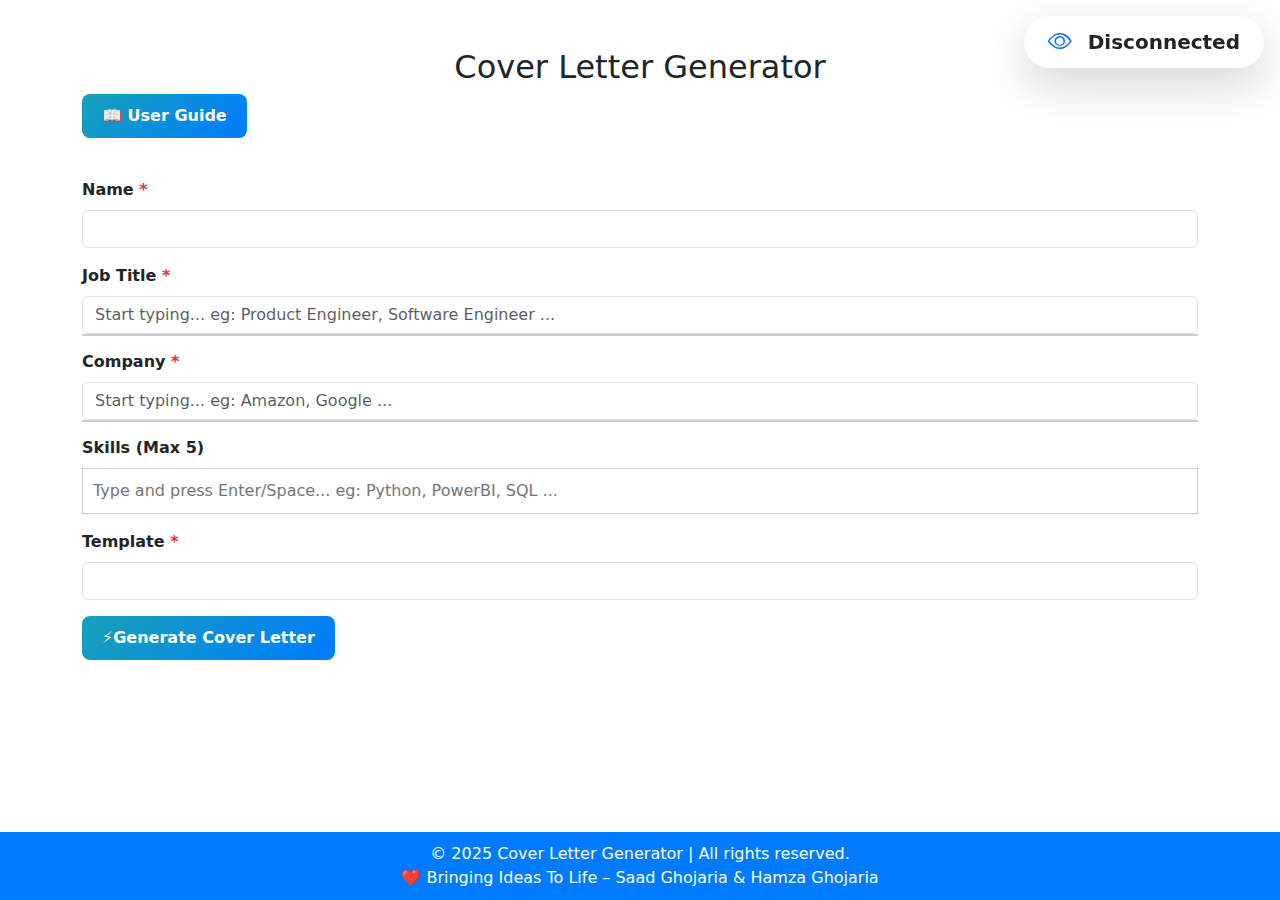
<file: index.html>
<!DOCTYPE html>
<html lang="en">
<head>
    <meta charset="UTF-8">
    <meta name="viewport" content="width=device-width, initial-scale=1.0">
    <title>Cover Letter Generator</title>
    <link rel="stylesheet" href="https://cdn.jsdelivr.net/npm/bootstrap@5.3.0/dist/css/bootstrap.min.css">
    <script src="https://cdn.jsdelivr.net/npm/bootstrap@5.3.0/dist/js/bootstrap.bundle.min.js"></script>    
    <!-- Bootstrap Icons -->
    <link rel="stylesheet" href="https://cdn.jsdelivr.net/npm/bootstrap-icons/font/bootstrap-icons.css">
    <style>
        body {
            padding-bottom: 120px; /* Adjust based on footer height */
        }
        .suggestions {
            position: absolute;
            background: white;
            border: 1px solid #ccc;
            max-height: 150px;
            overflow-y: auto;
            width: 100%;
            z-index: 1000;
        }
        .suggestion-item {
            padding: 8px;
            cursor: pointer;
        }
        .suggestion-item:hover {
            background: #f0f0f0;
        }
        .tag-container {
            border: 1px solid #ccc;
            padding: 5px;
            display: flex;
            flex-wrap: wrap;
            min-height: 40px;
            align-items: center;
        }
        .tag {
            background: #007bff;
            color: white;
            padding: 5px 10px;
            border-radius: 5px;
            margin: 2px;
            display: flex;
            align-items: center;
        }
        .tag .remove {
            margin-left: 5px;
            cursor: pointer;
            font-weight: bold;
        }
        .tag-input {
            border: none;
            outline: none;
            flex: 1;
            padding: 5px;

        }
        .btn-custom {
            background: linear-gradient(135deg, #17a2b8, #007bff);
            border: none;
            color: white;
            padding: 10px 20px;
            font-size: 16px;
            font-weight: bold;
            border-radius: 8px;
            transition: all 0.3s ease-in-out;
        }
        .btn-custom:hover {
            background: linear-gradient(135deg, #007bff, #0056b3);
            transform: scale(1.05);
            box-shadow: 0px 4px 10px rgba(0, 0, 0, 0.2);
        }
        
        .guide-btn {
        background: linear-gradient(135deg, #17a2b8, #007bff);
        border: none;
        color: white;
        padding: 10px 20px;
        font-size: 16px;
        font-weight: bold;
        border-radius: 8px;
        transition: all 0.3s ease-in-out;
        }

        .guide-btn:hover {
            background: linear-gradient(135deg, #007bff, #0056b3);
            transform: scale(1.05);
            box-shadow: 0px 4px 10px rgba(0, 0, 0, 0.2);
        }
        .footer {
            background: #007bff;
            color: white;
            text-align: center;
            padding: 10px;
            position: fixed;
            bottom: 0;
            width: 100%;
        }
    </style>
</head>
<body>
    <div class="container mt-5">
        <h2 class="text-center">Cover Letter Generator</h2>
        <!-- Collapsible Guide Section -->
        <button class="btn btn-info mb-3 guide-btn" type="button" data-bs-toggle="collapse" data-bs-target="#guide">📖 User Guide</button>
        <div id="guide" class="collapse">
            <div class="card card-body">
                <h5>A cover letter is a short, personalized document that helps you introduce yourself to employers. 
                    🎯 It highlights your skills, education, and enthusiasm for the job or internship. 💼✨ </h5>
                <h5>Think of it as your chance to stand out and make a great first impression! 🚀 </h5>
                <h5>📌 How to Use:</h5>
                <ul>
                    <li>📝 Enter your <b>Name</b>.</li>
                    <li>💼 Start typing a <b>Job Title</b>. If a suggestion appears, select it. Otherwise, type your own and proceed further.</li>
                    <li>🏢 Start typing a <b>Company</b> name. If a suggestion appears, select it. Otherwise, type your own and proceed further.</li>
                    <li>🛠️ Add up to <b>5 Skills</b> by typing and pressing Enter/Space.</li>
                    <li>🎨 Select a <b>Template</b> from the dropdown.</li>
                    <li>🚀 Click <b>Generate Cover Letter</b> and wait for the download link.</li>
                </ul>
                <p class="text-muted">⚡ Ensure all fields are filled for a better response.</p>
                
            </div>
        </div>
        <form id="coverLetterForm" class="mt-4">
            <div class="mb-3">
                <label class="form-label fw-bold">Name <span class="text-danger">*</span></label>
                <input type="text" class="form-control" id="name" required>
            </div>

            <!-- Job Title Search -->
            <div class="mb-3 position-relative">
                <label class="form-label fw-bold">Job Title <span class="text-danger">*</span></label>
                <input type="text" class="form-control" id="job_title" placeholder="Start typing... eg: Product Engineer, Software Engineer ..." required>
                <div id="job_suggestions" class="suggestions"></div>
            </div>

            <!-- Company Search -->
            <div class="mb-3 position-relative">
                <label class="form-label fw-bold">Company <span class="text-danger">*</span></label>
                <input type="text" class="form-control" id="company" placeholder="Start typing... eg: Amazon, Google ..." required>
                <div id="company_suggestions" class="suggestions"></div>
            </div>

            <!-- Skills Multi-Tag Input -->
            <div class="mb-3">
                <label class="form-label fw-bold">Skills (Max 5)</label>
                <div class="tag-container" id="tagContainer">
                    <input type="text" class="tag-input" id="skillInput" placeholder="Type and press Enter/Space... eg: Python, PowerBI, SQL ...">
                </div>
            </div>

            <div class="mb-3">
                <label class="form-label fw-bold">Template <span class="text-danger">*</span></label>
                <select class="form-control" id="template" required></select>
            </div>
            <button type="submit" class="btn btn-custom">⚡Generate Cover Letter</button>
        </form>

        <div class="mt-3 text-center" id="loader" style="display:none;">
            <div class="spinner-border text-primary" role="status">
                <span class="visually-hidden">Loading...</span>
            </div>
        </div>

        <div class="mt-3" id="downloadLink" style="display:none;">
            <a id="pdfLink" class="btn btn-custom" download>⬇️ Download Cover Letter</a>
        </div>
    </div>

    <!-- Live User Count Display (Top Right, Broader Background) -->
    <div class="position-fixed top-0 end-0 m-3 px-4 py-2 bg-white shadow-lg rounded-pill d-flex align-items-center"
        data-bs-toggle="tooltip" data-bs-placement="left" title="Live Users Online">
        <i class="bi bi-eye text-primary fs-4"></i>
        <span id="user-count" class="ms-3 fw-bold text-dark fs-5">0</span>
    </div>

    <footer class="footer">
        &copy; 2025 Cover Letter Generator | All rights reserved.<br>
        ❤️ Bringing Ideas To Life – Saad Ghojaria & Hamza Ghojaria
    </footer>

    <script>


        async function logUserVisit() {
            try {
                await fetch("http://127.0.0.1:8000/log_visit/");
                console.log("User visit logged successfully.");
            } catch (error) {
                console.error("Error logging user visit:", error);
            }
        }

        // Enable Bootstrap Tooltip
        document.addEventListener("DOMContentLoaded", function () {
            var tooltipTriggerList = [].slice.call(document.querySelectorAll('[data-bs-toggle="tooltip"]'));
            var tooltipList = tooltipTriggerList.map(function (tooltipTriggerEl) {
                return new bootstrap.Tooltip(tooltipTriggerEl);
            });
        });

        const userCountElement = document.getElementById("user-count");
        const ws = new WebSocket("ws://127.0.0.1:8000/ws/live_users");

        ws.onmessage = function(event) {
            userCountElement.textContent = event.data.replace("Live Users: ", "");
        };

        ws.onerror = function() {
            userCountElement.textContent = "Error!";
        };

        ws.onclose = function() {
            userCountElement.textContent = "Disconnected";
        };




        let jobTitles = [];
        let companies = [];
        let skills = [];

        async function loadJobTitlesAndCompanies() {
            const jobTitleResponse = await fetch("http://127.0.0.1:8000/job_titles/");
            const companyResponse = await fetch("http://127.0.0.1:8000/companies/");
            
            jobTitles = (await jobTitleResponse.json()).job_titles;
            companies = (await companyResponse.json()).companies;
        }

        function showSuggestions(inputId, suggestionsId, dataList) {
            const input = document.getElementById(inputId);
            const suggestionsDiv = document.getElementById(suggestionsId);

            input.addEventListener("input", function() {
                const searchText = this.value.toLowerCase();
                suggestionsDiv.innerHTML = "";

                if (searchText.length === 0) {
                    return;
                }

                const filteredList = dataList.filter(item => item.toLowerCase().includes(searchText)).slice(0, 5);

                filteredList.forEach(item => {
                    let div = document.createElement("div");
                    div.classList.add("suggestion-item");
                    div.textContent = item;
                    div.onclick = function() {
                        input.value = item;
                        suggestionsDiv.innerHTML = "";
                    };
                    suggestionsDiv.appendChild(div);
                });
            });

            input.addEventListener("blur", function() {
                setTimeout(() => { suggestionsDiv.innerHTML = ""; }, 200);
            });
        }

        async function loadTemplates() {
            const response = await fetch("http://127.0.0.1:8000/templates/");
            const data = await response.json();
            const templateSelect = document.getElementById("template");
            templateSelect.innerHTML = "";
            data.templates.forEach(template => {
                let option = document.createElement("option");
                option.value = template;
                option.textContent = template.charAt(0).toUpperCase() + template.slice(1);
                templateSelect.appendChild(option);
            });
        }

        function addSkillTag(skill) {
            if (skill.trim() === "" || skills.includes(skill)) return;
            if (skills.length >= 5) {
                alert("You can only add up to 5 skills.");
                return;
            }
            skills.push(skill);

            const tagContainer = document.getElementById("tagContainer");
            const tag = document.createElement("div");
            tag.classList.add("tag");
            tag.textContent = skill;

            const removeButton = document.createElement("span");
            removeButton.classList.add("remove");
            removeButton.textContent = "×";
            removeButton.onclick = function () {
                tagContainer.removeChild(tag);
                skills = skills.filter(s => s !== skill);
            };

            tag.appendChild(removeButton);
            tagContainer.insertBefore(tag, document.getElementById("skillInput"));
            document.getElementById("skillInput").value = "";
        }

        document.getElementById("skillInput").addEventListener("keypress", function (event) {
            if (event.key === "Enter" || event.key === " " ) {
                event.preventDefault();
                addSkillTag(this.value);
            }
        });

        document.getElementById('coverLetterForm').addEventListener('submit', async function(event) {
            event.preventDefault();
            document.getElementById('loader').style.display = 'block';
            document.getElementById('downloadLink').style.display = 'none';

            const name = document.getElementById('name').value;
            const jobTitle = document.getElementById('job_title').value;
            const company = document.getElementById('company').value;
            const template = document.getElementById('template').value;

            const response = await fetch('http://127.0.0.1:8000/generate_cover_letter/', {
                method: 'POST',
                headers: { 'Content-Type': 'application/json' },
                body: JSON.stringify({ 
                name, 
                job_title: jobTitle, 
                company, 
                skills: skills.join(", "),  // Convert array to comma-separated string
                template 
            })
        });

            document.getElementById('loader').style.display = 'none';

            if (response.ok) {
                const blob = await response.blob();
                const link = document.getElementById('pdfLink');
                link.href = URL.createObjectURL(blob);
                link.download = `${name}_cover_letter.pdf`;
                document.getElementById('downloadLink').style.display = 'block';
            } else {
                alert('Failed to generate cover letter');
            }
        });

        window.onload = async function () {
            await logUserVisit();
            await loadJobTitlesAndCompanies();
            loadTemplates();
            showSuggestions("job_title", "job_suggestions", jobTitles);
            showSuggestions("company", "company_suggestions", companies);
        };
    </script>
</body>
</html>
</file>
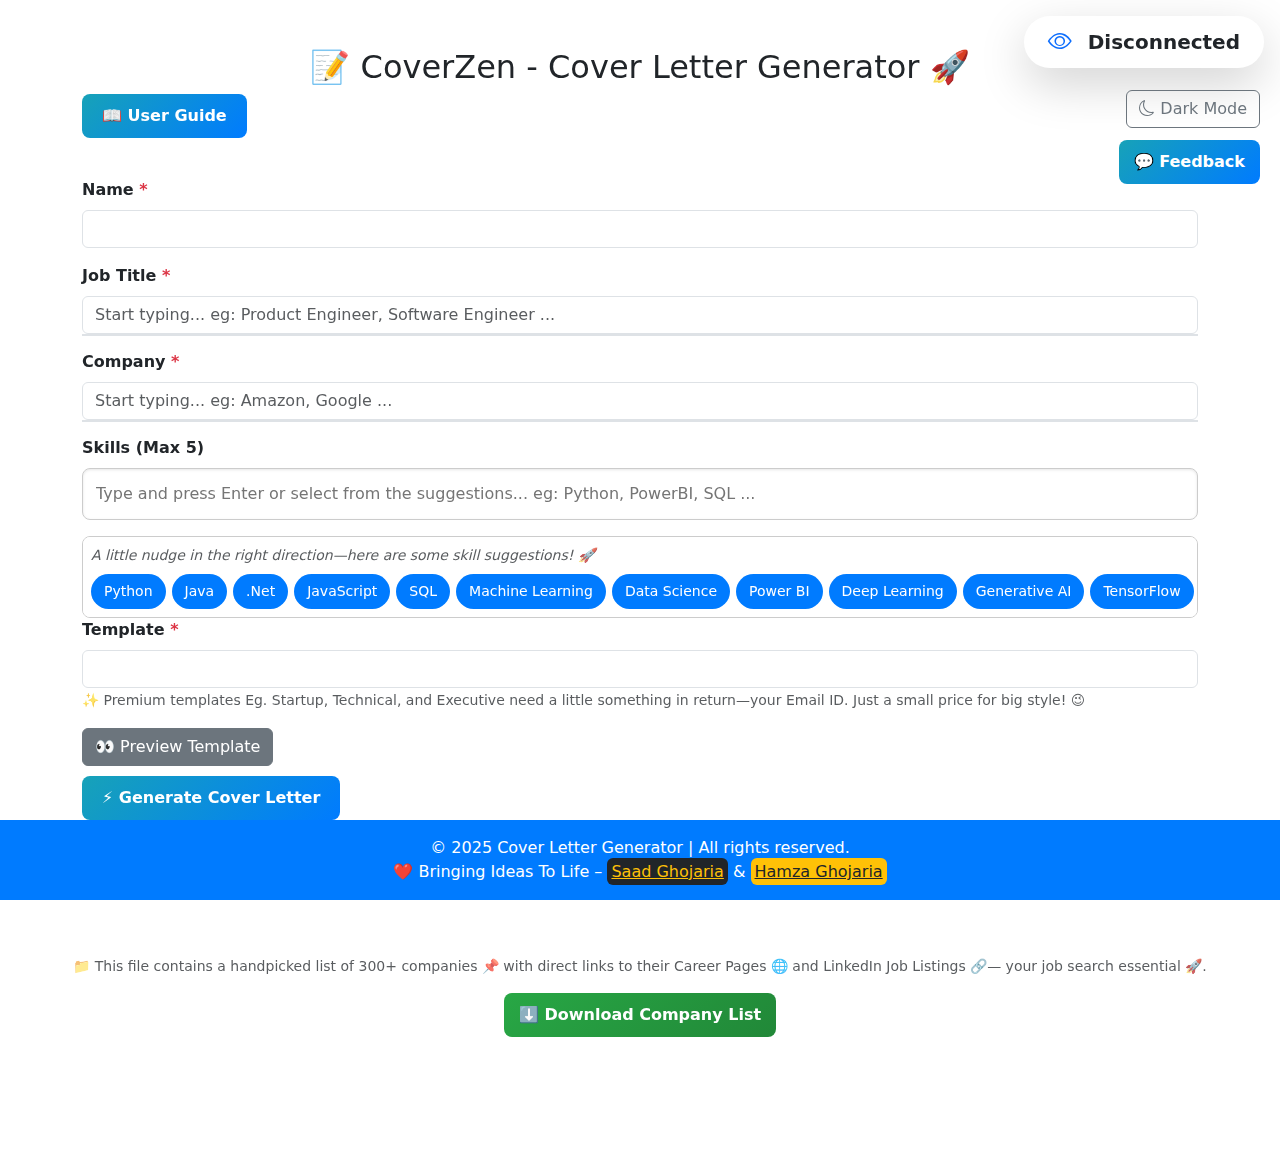
<file: Frontend/index.html>
<!DOCTYPE html>
<html lang="en">
<head>
    <meta charset="UTF-8">
    <meta name="viewport" content="width=device-width, initial-scale=1.0">
    <title>Cover Letter Generator</title>
    <link rel="stylesheet" href="https://cdn.jsdelivr.net/npm/bootstrap@5.3.0/dist/css/bootstrap.min.css">
    <script src="https://cdn.jsdelivr.net/npm/bootstrap@5.3.0/dist/js/bootstrap.bundle.min.js"></script>    
    <!-- Bootstrap Icons -->
    <link rel="stylesheet" href="https://cdn.jsdelivr.net/npm/bootstrap-icons/font/bootstrap-icons.css">
    <link rel="stylesheet" href="styles.css">
    <link rel="icon" type="image/x-icon" href="favicon.webp">

</head>
<body>
    <div class="container mt-5">
        <h2 class="text-center"> 📝 CoverZen - Cover Letter Generator 🚀</h2>
        <!-- Collapsible Guide Section -->
        <button class="btn btn-info mb-3 guide-btn" type="button" data-bs-toggle="collapse" data-bs-target="#guide">📖 User Guide</button>
        <div id="guide" class="collapse">
            <div class="card card-body">
                <h5>A cover letter is a short, personalized document that helps you introduce yourself to employers. 
                    🎯 It highlights your skills, education, and enthusiasm for the job or internship. 💼✨ </h5>
                <h5>Think of it as your chance to stand out and make a great first impression! 🚀 </h5>
                <h5>📌 How to Use:</h5>
                <ul>
                    <li>📝 Enter your <b>Name</b>.</li>
                    <li>💼 Start typing a <b>Job Title</b>. If a suggestion appears, select it. Otherwise, type your own Job Title and proceed further.</li>
                    <li>🏢 Start typing a <b>Company</b> name. If a suggestion appears, select it. Otherwise, type your own Company Name and proceed further.</li>
                    <li>🛠️ Add up to <b>5 Skills</b> by typing and pressing Enter or select from the suggestions.</li>
                    <li>🎨 Select a <b>Template</b> from the dropdown.</li>
                    <li>🚀 Click <b>Generate Cover Letter</b> and wait for the download link.</li>
                </ul>
                <p class="text-muted">⚡ Ensure all fields are filled for a better response.</p>
                
            </div>
        </div>


        <form id="coverLetterForm" class="mt-4">
            <div class="mb-3">
                <label class="form-label fw-bold">Name <span class="text-danger">*</span></label>
                <input type="text" class="form-control" id="name" required>
            </div>

            <!-- Job Title Search -->
            <div class="mb-3 position-relative">
                <label class="form-label fw-bold">Job Title <span class="text-danger">*</span></label>
                <input type="text" class="form-control" id="job_title" placeholder="Start typing... eg: Product Engineer, Software Engineer ..." required>
                <div id="job_suggestions" class="suggestions"></div>
            </div>

            <!-- Company Search -->
            <div class="mb-3 position-relative">
                <label class="form-label fw-bold">Company <span class="text-danger">*</span></label>
                <input type="text" class="form-control" id="company" placeholder="Start typing... eg: Amazon, Google ..." required>
                <div id="company_suggestions" class="suggestions"></div>
            </div>

            <!-- Skills Multi-Tag Input -->
            <div class="mb-3">
                <label class="form-label fw-bold">Skills (Max 5)</label>
                <div class="tag-container" id="tagContainer">
                    <input type="text" class="tag-input" id="skillInput" placeholder="Type and press Enter or select from the suggestions... eg: Python, PowerBI, SQL ...">
                </div>
            </div>
            <!-- Scrollable Skills List -->
            <div class="skills-list-container">
                <small id="skillsNote" class="text-muted fst-italic">  
                    A little nudge in the right direction—here are some skill suggestions! 🚀  
                </small>
                <div id="skillsList" class="skills-list"></div>
            </div>

            <!-- Theme Toggle Button Below Live User Count -->
            <div class="theme-toggle-container">
                <button id="themeToggle" class="btn btn-outline-secondary">
                    <i class="bi bi-moon"></i> Dark Mode
                </button>
            </div>
        
        
            
            
            <!-- Editable Content Area -->
            <textarea id="editContent" class="form-control mt-2" rows="5" style="display:none;"></textarea>

            <div class="mb-3">
                <label class="form-label fw-bold">Template <span class="text-danger">*</span></label>
                <select class="form-control" id="template" required></select>
                <small id="templateNote" class="text-muted">
                    ✨ Premium templates Eg. Startup, Technical, and Executive need a little something in return—your Email ID. Just a small price for big style! 😉
                </small>
            </div>
            <!-- Add Template Preview and Edit Functionality -->
            <div class="mt-3">
                <button type="button" class="btn btn-secondary" id="previewBtn" style="margin-bottom: 10px;">👀 Preview Template</button>

                <!-- <button type="button" class="btn btn-warning" id="editToggleBtn" disabled>✏️ Enable Editing</button> -->
            </div>
            
            <!-- Preview Container -->
            <div id="templatePreview" class="mt-3 p-3 border rounded" style="display:none; background: #f8f9fa; min-height: 100px;margin-bottom: 10px;">
                <h5 class="fw-bold">Sample Template Preview:</h5>
                <p id="previewContent">Select a template and click preview to see its content.</p>
            </div>
            <button type="submit" class="btn btn-custom" id="generateBtn">⚡ Generate Cover Letter</button>

        </form>

        <div class="mt-3 text-center" id="loader" style="display:none;">
            <div class="spinner-border text-primary" role="status">
                <span class="visually-hidden">Loading...</span>
            </div>
        </div>
        <!-- Add this modal inside <body> in index.html -->
        <div class="modal fade" id="emailCaptureModal" tabindex="-1" aria-labelledby="emailCaptureLabel" aria-hidden="true">
            <div class="modal-dialog">
            <div class="modal-content">
                <div class="modal-header">
                <h5 class="modal-title" id="emailCaptureLabel">📩 Get Your Cover Letter</h5>
                <!--<button type="button" class="btn-close" data-bs-dismiss="modal" aria-label="Close"></button> -->
                </div>
                <div class="modal-body">
                <p>📩 Drop your email, and we’ll slide into your inbox—but only with the good stuff! 🚀</p>
                <input type="email" id="userEmail" class="form-control" placeholder="Your Email (Optional)">
                </div>
                <div class="modal-footer">
                <!--<button type="button" class="btn btn-secondary" data-bs-dismiss="modal">Skip</button>-->
                <button type="button" class="btn btn-primary" id="confirmEmailBtn">Continue</button>
                </div>
            </div>
            </div>
        </div>

        

        <div class="mt-3" id="downloadLink" style="display:none;">
            <a id="pdfLink" class="btn btn-custom" download>⬇️ Download Cover Letter</a>
        </div>
    </div>

    <div class="text-center mt-3">
        <h5 id="totalCoverLetters">📄 Total Cover Letters Generated : Loading...</h5>
    </div>
    
    <!-- Live User Count Display (Top Right, Broader Background) -->
    <div class="position-fixed top-0 end-0 m-3 px-4 py-2 bg-white shadow-lg rounded-pill d-flex align-items-center"
        data-bs-toggle="tooltip" data-bs-placement="left" title="Live Users Online">
        <i class="bi bi-eye text-primary fs-4"></i>
        <span id="user-count" class="ms-3 fw-bold text-dark fs-5">0</span>
    </div>

    <!-- Modal for Displaying Company List -->
    <div class="download-container">
        <p class="text-muted">📁 This file contains a handpicked list of 300+ companies 📌 with direct links to their Career Pages 🌐 and LinkedIn Job Listings 🔗— your job search essential 🚀.</p>
        <a href="http://127.0.0.1:8000/download_companies/" class="btn btn-success" download>
            ⬇️ Download Company List
        </a>
    </div>



        <!-- Floating Feedback Button -->
    <div class="feedback-container">
        <button id="feedbackToggle" class="btn btn-outline-secondary">💬 Feedback</button>
        <div id="feedbackFormContainer" class="feedback-form">
            <form id="feedbackForm">
                <label class="form-label fw-bold">Your Feedback</label>
                <textarea class="form-control" id="feedbackText" rows="3" required></textarea>
                <label class="form-label mt-2">Email </label>
                <input type="email" class="form-control" id="feedbackEmail" placeholder="Your email">
                <h9>📩 <em>Share Your Email ID & Get a Response on Your Feedback!</em> 💬</h9>  
                <!--<p><em>We truly value your thoughts! Please enter your email so we can get back to you with a response. 😊</em></p> -->
                <button type="submit" class="btn btn-custom mt-2 w-100">Submit</button>
                <p id="feedbackMessage" class="mt-2 text-success text-center"></p>
            </form>
        </div>
    </div>

    
    

    <footer class="footer text-center p-3">
        &copy; 2025 Cover Letter Generator | All rights reserved.<br>
        ❤️ Bringing Ideas To Life –  
        <a href="https://www.linkedin.com/in/saad-ghojaria/" class="footer-link bg-dark text-warning p-1 rounded" target="_blank" rel="noopener noreferrer">Saad Ghojaria</a> &  
        <a href="https://www.linkedin.com/in/hamzaghojaria/" class="footer-link bg-warning text-dark p-1 rounded" target="_blank" rel="noopener noreferrer">Hamza Ghojaria</a>
    </footer>
    


    <script src="script.js"></script>


</body>
</html>
</file>
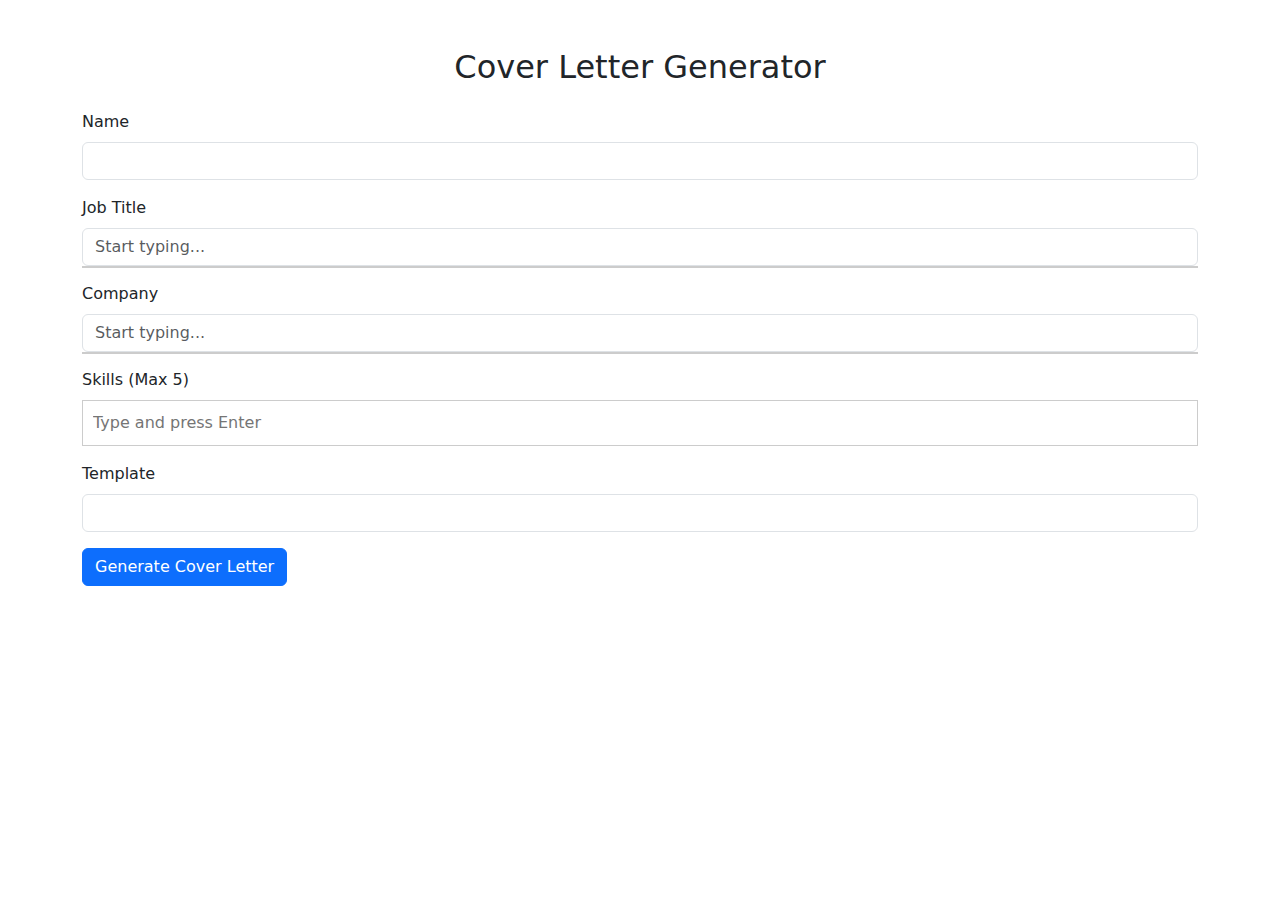
<file: Dump/23-2-1149/index.html>
<!DOCTYPE html>
<html lang="en">
<head>
    <meta charset="UTF-8">
    <meta name="viewport" content="width=device-width, initial-scale=1.0">
    <title>Cover Letter Generator</title>
    <link rel="stylesheet" href="https://cdn.jsdelivr.net/npm/bootstrap@5.3.0/dist/css/bootstrap.min.css">
    <style>
        .suggestions {
            position: absolute;
            background: white;
            border: 1px solid #ccc;
            max-height: 150px;
            overflow-y: auto;
            width: 100%;
            z-index: 1000;
        }
        .suggestion-item {
            padding: 8px;
            cursor: pointer;
        }
        .suggestion-item:hover {
            background: #f0f0f0;
        }
        .tag-container {
            border: 1px solid #ccc;
            padding: 5px;
            display: flex;
            flex-wrap: wrap;
            min-height: 40px;
            align-items: center;
        }
        .tag {
            background: #007bff;
            color: white;
            padding: 5px 10px;
            border-radius: 5px;
            margin: 2px;
            display: flex;
            align-items: center;
        }
        .tag .remove {
            margin-left: 5px;
            cursor: pointer;
            font-weight: bold;
        }
        .tag-input {
            border: none;
            outline: none;
            flex: 1;
            padding: 5px;
        }
    </style>
</head>
<body>
    <div class="container mt-5">
        <h2 class="text-center">Cover Letter Generator</h2>
        <form id="coverLetterForm" class="mt-4">
            <div class="mb-3">
                <label class="form-label">Name</label>
                <input type="text" class="form-control" id="name" required>
            </div>

            <!-- Job Title Search -->
            <div class="mb-3 position-relative">
                <label class="form-label">Job Title</label>
                <input type="text" class="form-control" id="job_title" placeholder="Start typing..." required>
                <div id="job_suggestions" class="suggestions"></div>
            </div>

            <!-- Company Search -->
            <div class="mb-3 position-relative">
                <label class="form-label">Company</label>
                <input type="text" class="form-control" id="company" placeholder="Start typing..." required>
                <div id="company_suggestions" class="suggestions"></div>
            </div>

            <!-- Skills Multi-Tag Input -->
            <div class="mb-3">
                <label class="form-label">Skills (Max 5)</label>
                <div class="tag-container" id="tagContainer">
                    <input type="text" class="tag-input" id="skillInput" placeholder="Type and press Enter">
                </div>
            </div>

            <div class="mb-3">
                <label class="form-label">Template</label>
                <select class="form-control" id="template" required></select>
            </div>
            <button type="submit" class="btn btn-primary">Generate Cover Letter</button>
        </form>

        <div class="mt-3 text-center" id="loader" style="display:none;">
            <div class="spinner-border text-primary" role="status">
                <span class="visually-hidden">Loading...</span>
            </div>
        </div>

        <div class="mt-3" id="downloadLink" style="display:none;">
            <a id="pdfLink" class="btn btn-success" download>Download Cover Letter</a>
        </div>
    </div>

    <script>
        let jobTitles = [];
        let companies = [];
        let skills = [];

        async function loadJobTitlesAndCompanies() {
            const jobTitleResponse = await fetch("http://127.0.0.1:8000/job_titles/");
            const companyResponse = await fetch("http://127.0.0.1:8000/companies/");
            
            jobTitles = (await jobTitleResponse.json()).job_titles;
            companies = (await companyResponse.json()).companies;
        }

        function showSuggestions(inputId, suggestionsId, dataList) {
            const input = document.getElementById(inputId);
            const suggestionsDiv = document.getElementById(suggestionsId);

            input.addEventListener("input", function() {
                const searchText = this.value.toLowerCase();
                suggestionsDiv.innerHTML = "";

                if (searchText.length === 0) {
                    return;
                }

                const filteredList = dataList.filter(item => item.toLowerCase().includes(searchText)).slice(0, 5);

                filteredList.forEach(item => {
                    let div = document.createElement("div");
                    div.classList.add("suggestion-item");
                    div.textContent = item;
                    div.onclick = function() {
                        input.value = item;
                        suggestionsDiv.innerHTML = "";
                    };
                    suggestionsDiv.appendChild(div);
                });
            });

            input.addEventListener("blur", function() {
                setTimeout(() => { suggestionsDiv.innerHTML = ""; }, 200);
            });
        }

        async function loadTemplates() {
            const response = await fetch("http://127.0.0.1:8000/templates/");
            const data = await response.json();
            const templateSelect = document.getElementById("template");
            templateSelect.innerHTML = "";
            data.templates.forEach(template => {
                let option = document.createElement("option");
                option.value = template;
                option.textContent = template.charAt(0).toUpperCase() + template.slice(1);
                templateSelect.appendChild(option);
            });
        }

        function addSkillTag(skill) {
            if (skill.trim() === "" || skills.includes(skill)) return;
            if (skills.length >= 5) {
                alert("You can only add up to 5 skills.");
                return;
            }
            skills.push(skill);

            const tagContainer = document.getElementById("tagContainer");
            const tag = document.createElement("div");
            tag.classList.add("tag");
            tag.textContent = skill;

            const removeButton = document.createElement("span");
            removeButton.classList.add("remove");
            removeButton.textContent = "×";
            removeButton.onclick = function () {
                tagContainer.removeChild(tag);
                skills = skills.filter(s => s !== skill);
            };

            tag.appendChild(removeButton);
            tagContainer.insertBefore(tag, document.getElementById("skillInput"));
            document.getElementById("skillInput").value = "";
        }

        document.getElementById("skillInput").addEventListener("keypress", function (event) {
            if (event.key === "Enter") {
                event.preventDefault();
                addSkillTag(this.value);
            }
        });

        document.getElementById('coverLetterForm').addEventListener('submit', async function(event) {
            event.preventDefault();
            document.getElementById('loader').style.display = 'block';
            document.getElementById('downloadLink').style.display = 'none';

            const name = document.getElementById('name').value;
            const jobTitle = document.getElementById('job_title').value;
            const company = document.getElementById('company').value;
            const template = document.getElementById('template').value;

            const response = await fetch('http://127.0.0.1:8000/generate_cover_letter/', {
                method: 'POST',
                headers: { 'Content-Type': 'application/json' },
                body: JSON.stringify({ 
                name, 
                job_title: jobTitle, 
                company, 
                skills: skills.join(", "),  // Convert array to comma-separated string
                template 
            })
        });

            document.getElementById('loader').style.display = 'none';

            if (response.ok) {
                const blob = await response.blob();
                const link = document.getElementById('pdfLink');
                link.href = URL.createObjectURL(blob);
                link.download = `${name}_cover_letter.pdf`;
                document.getElementById('downloadLink').style.display = 'block';
            } else {
                alert('Failed to generate cover letter');
            }
        });

        window.onload = async function () {
            await loadJobTitlesAndCompanies();
            loadTemplates();
            showSuggestions("job_title", "job_suggestions", jobTitles);
            showSuggestions("company", "company_suggestions", companies);
        };
    </script>
</body>
</html>
</file>
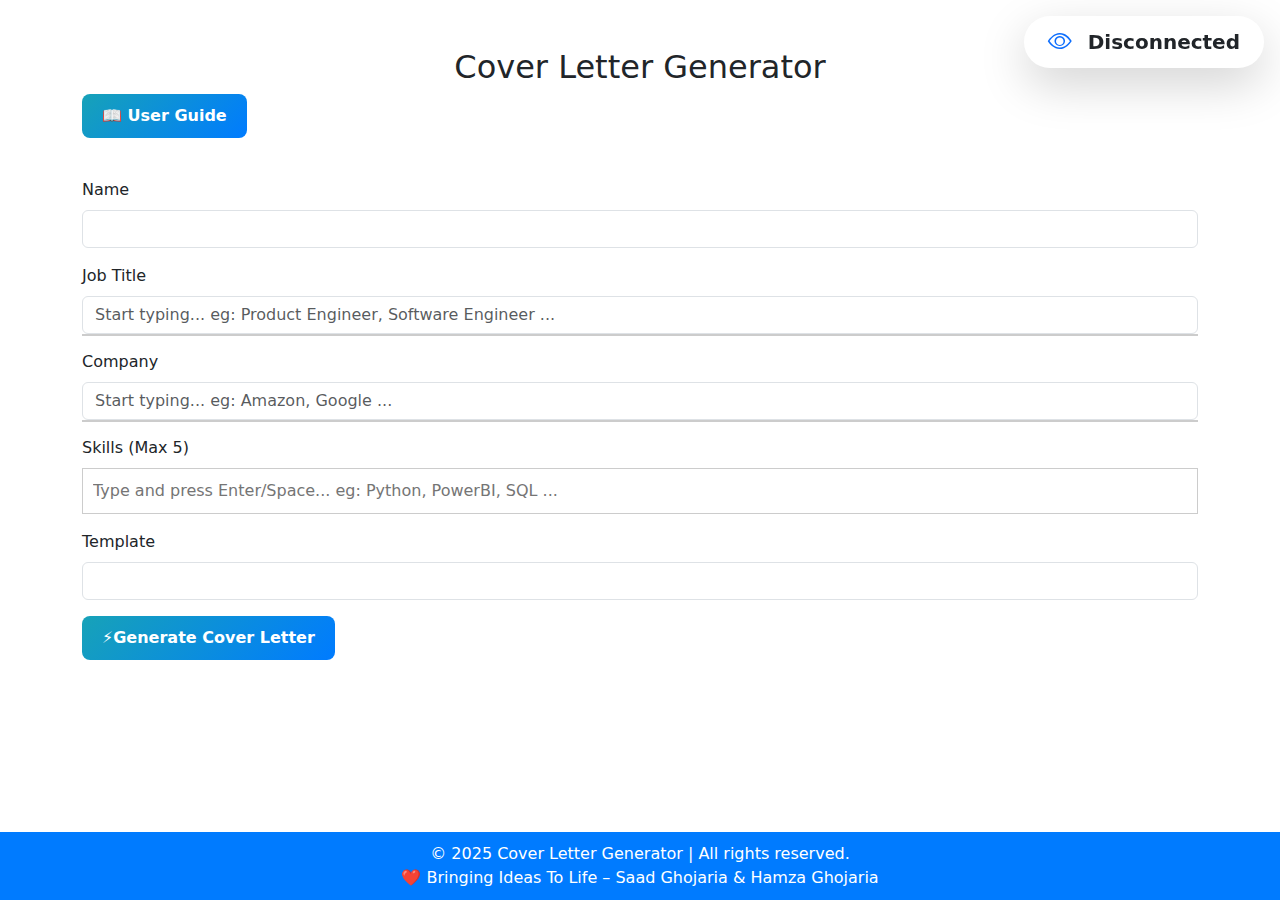
<file: Dump/26-2-107/index.html>
<!DOCTYPE html>
<html lang="en">
<head>
    <meta charset="UTF-8">
    <meta name="viewport" content="width=device-width, initial-scale=1.0">
    <title>Cover Letter Generator</title>
    <link rel="stylesheet" href="https://cdn.jsdelivr.net/npm/bootstrap@5.3.0/dist/css/bootstrap.min.css">
    <script src="https://cdn.jsdelivr.net/npm/bootstrap@5.3.0/dist/js/bootstrap.bundle.min.js"></script>    
    <!-- Bootstrap Icons -->
    <link rel="stylesheet" href="https://cdn.jsdelivr.net/npm/bootstrap-icons/font/bootstrap-icons.css">
    <style>
        
        .suggestions {
            position: absolute;
            background: white;
            border: 1px solid #ccc;
            max-height: 150px;
            overflow-y: auto;
            width: 100%;
            z-index: 1000;
        }
        .suggestion-item {
            padding: 8px;
            cursor: pointer;
        }
        .suggestion-item:hover {
            background: #f0f0f0;
        }
        .tag-container {
            border: 1px solid #ccc;
            padding: 5px;
            display: flex;
            flex-wrap: wrap;
            min-height: 40px;
            align-items: center;
        }
        .tag {
            background: #007bff;
            color: white;
            padding: 5px 10px;
            border-radius: 5px;
            margin: 2px;
            display: flex;
            align-items: center;
        }
        .tag .remove {
            margin-left: 5px;
            cursor: pointer;
            font-weight: bold;
        }
        .tag-input {
            border: none;
            outline: none;
            flex: 1;
            padding: 5px;

        }
        .btn-custom {
            background: linear-gradient(135deg, #17a2b8, #007bff);
            border: none;
            color: white;
            padding: 10px 20px;
            font-size: 16px;
            font-weight: bold;
            border-radius: 8px;
            transition: all 0.3s ease-in-out;
        }
        .btn-custom:hover {
            background: linear-gradient(135deg, #007bff, #0056b3);
            transform: scale(1.05);
            box-shadow: 0px 4px 10px rgba(0, 0, 0, 0.2);
        }

        .guide-btn {
        background: linear-gradient(135deg, #17a2b8, #007bff);
        border: none;
        color: white;
        padding: 10px 20px;
        font-size: 16px;
        font-weight: bold;
        border-radius: 8px;
        transition: all 0.3s ease-in-out;
        }

        .guide-btn:hover {
            background: linear-gradient(135deg, #007bff, #0056b3);
            transform: scale(1.05);
            box-shadow: 0px 4px 10px rgba(0, 0, 0, 0.2);
        }
        .footer {
            background: #007bff;
            color: white;
            text-align: center;
            padding: 10px;
            position: fixed;
            bottom: 0;
            width: 100%;
        }
    </style>
</head>
<body>
    <div class="container mt-5">
        <h2 class="text-center">Cover Letter Generator</h2>
        <!-- Collapsible Guide Section -->
        <button class="btn btn-info mb-3 guide-btn" type="button" data-bs-toggle="collapse" data-bs-target="#guide">📖 User Guide</button>
        <div id="guide" class="collapse">
            <div class="card card-body">
                <h5>A cover letter is a short, personalized document that helps you introduce yourself to employers. 
                    🎯 It highlights your skills, education, and enthusiasm for the job or internship. 💼✨ </h5>
                <h5>Think of it as your chance to stand out and make a great first impression! 🚀 </h5>
                <h5>📌 How to Use:</h5>
                <ul>
                    <li>📝 Enter your <b>Name</b>.</li>
                    <li>💼 Start typing a <b>Job Title</b>. If a suggestion appears, select it. Otherwise, type your own and proceed further.</li>
                    <li>🏢 Start typing a <b>Company</b> name. If a suggestion appears, select it. Otherwise, type your own and proceed further.</li>
                    <li>🛠️ Add up to <b>5 Skills</b> by typing and pressing Enter/Space.</li>
                    <li>🎨 Select a <b>Template</b> from the dropdown.</li>
                    <li>🚀 Click <b>Generate Cover Letter</b> and wait for the download link.</li>
                </ul>
                <p class="text-muted">⚡ Ensure all fields are filled for a better response.</p>
                
            </div>
        </div>
        <form id="coverLetterForm" class="mt-4">
            <div class="mb-3">
                <label class="form-label">Name</label>
                <input type="text" class="form-control" id="name" required>
            </div>

            <!-- Job Title Search -->
            <div class="mb-3 position-relative">
                <label class="form-label">Job Title</label>
                <input type="text" class="form-control" id="job_title" placeholder="Start typing... eg: Product Engineer, Software Engineer ..." required>
                <div id="job_suggestions" class="suggestions"></div>
            </div>

            <!-- Company Search -->
            <div class="mb-3 position-relative">
                <label class="form-label">Company</label>
                <input type="text" class="form-control" id="company" placeholder="Start typing... eg: Amazon, Google ..." required>
                <div id="company_suggestions" class="suggestions"></div>
            </div>

            <!-- Skills Multi-Tag Input -->
            <div class="mb-3">
                <label class="form-label">Skills (Max 5)</label>
                <div class="tag-container" id="tagContainer">
                    <input type="text" class="tag-input" id="skillInput" placeholder="Type and press Enter/Space... eg: Python, PowerBI, SQL ...">
                </div>
            </div>

            <div class="mb-3">
                <label class="form-label">Template</label>
                <select class="form-control" id="template" required></select>
            </div>
            <button type="submit" class="btn btn-custom">⚡Generate Cover Letter</button>
        </form>

        <div class="mt-3 text-center" id="loader" style="display:none;">
            <div class="spinner-border text-primary" role="status">
                <span class="visually-hidden">Loading...</span>
            </div>
        </div>

        <div class="mt-3" id="downloadLink" style="display:none;">
            <a id="pdfLink" class="btn btn-custom" download>⬇️ Download Cover Letter</a>
        </div>
    </div>

    <!-- Live User Count Display (Top Right, Broader Background) -->
    <div class="position-fixed top-0 end-0 m-3 px-4 py-2 bg-white shadow-lg rounded-pill d-flex align-items-center"
        data-bs-toggle="tooltip" data-bs-placement="left" title="Live Users Online">
        <i class="bi bi-eye text-primary fs-4"></i>
        <span id="user-count" class="ms-3 fw-bold text-dark fs-5">0</span>
    </div>

    <footer class="footer">
        &copy; 2025 Cover Letter Generator | All rights reserved.<br>
        ❤️ Bringing Ideas To Life – Saad Ghojaria & Hamza Ghojaria
    </footer>

    <script>

        // Enable Bootstrap Tooltip
        document.addEventListener("DOMContentLoaded", function () {
            var tooltipTriggerList = [].slice.call(document.querySelectorAll('[data-bs-toggle="tooltip"]'));
            var tooltipList = tooltipTriggerList.map(function (tooltipTriggerEl) {
                return new bootstrap.Tooltip(tooltipTriggerEl);
            });
        });

        const userCountElement = document.getElementById("user-count");
        const ws = new WebSocket("ws://127.0.0.1:8000/ws/live_users");

        ws.onmessage = function(event) {
            userCountElement.textContent = event.data.replace("Live Users: ", "");
        };

        ws.onerror = function() {
            userCountElement.textContent = "Error!";
        };

        ws.onclose = function() {
            userCountElement.textContent = "Disconnected";
        };




        let jobTitles = [];
        let companies = [];
        let skills = [];

        async function loadJobTitlesAndCompanies() {
            const jobTitleResponse = await fetch("http://127.0.0.1:8000/job_titles/");
            const companyResponse = await fetch("http://127.0.0.1:8000/companies/");
            
            jobTitles = (await jobTitleResponse.json()).job_titles;
            companies = (await companyResponse.json()).companies;
        }

        function showSuggestions(inputId, suggestionsId, dataList) {
            const input = document.getElementById(inputId);
            const suggestionsDiv = document.getElementById(suggestionsId);

            input.addEventListener("input", function() {
                const searchText = this.value.toLowerCase();
                suggestionsDiv.innerHTML = "";

                if (searchText.length === 0) {
                    return;
                }

                const filteredList = dataList.filter(item => item.toLowerCase().includes(searchText)).slice(0, 5);

                filteredList.forEach(item => {
                    let div = document.createElement("div");
                    div.classList.add("suggestion-item");
                    div.textContent = item;
                    div.onclick = function() {
                        input.value = item;
                        suggestionsDiv.innerHTML = "";
                    };
                    suggestionsDiv.appendChild(div);
                });
            });

            input.addEventListener("blur", function() {
                setTimeout(() => { suggestionsDiv.innerHTML = ""; }, 200);
            });
        }

        async function loadTemplates() {
            const response = await fetch("http://127.0.0.1:8000/templates/");
            const data = await response.json();
            const templateSelect = document.getElementById("template");
            templateSelect.innerHTML = "";
            data.templates.forEach(template => {
                let option = document.createElement("option");
                option.value = template;
                option.textContent = template.charAt(0).toUpperCase() + template.slice(1);
                templateSelect.appendChild(option);
            });
        }

        function addSkillTag(skill) {
            if (skill.trim() === "" || skills.includes(skill)) return;
            if (skills.length >= 5) {
                alert("You can only add up to 5 skills.");
                return;
            }
            skills.push(skill);

            const tagContainer = document.getElementById("tagContainer");
            const tag = document.createElement("div");
            tag.classList.add("tag");
            tag.textContent = skill;

            const removeButton = document.createElement("span");
            removeButton.classList.add("remove");
            removeButton.textContent = "×";
            removeButton.onclick = function () {
                tagContainer.removeChild(tag);
                skills = skills.filter(s => s !== skill);
            };

            tag.appendChild(removeButton);
            tagContainer.insertBefore(tag, document.getElementById("skillInput"));
            document.getElementById("skillInput").value = "";
        }

        document.getElementById("skillInput").addEventListener("keypress", function (event) {
            if (event.key === "Enter" || event.key === " " ) {
                event.preventDefault();
                addSkillTag(this.value);
            }
        });

        document.getElementById('coverLetterForm').addEventListener('submit', async function(event) {
            event.preventDefault();
            document.getElementById('loader').style.display = 'block';
            document.getElementById('downloadLink').style.display = 'none';

            const name = document.getElementById('name').value;
            const jobTitle = document.getElementById('job_title').value;
            const company = document.getElementById('company').value;
            const template = document.getElementById('template').value;

            const response = await fetch('http://127.0.0.1:8000/generate_cover_letter/', {
                method: 'POST',
                headers: { 'Content-Type': 'application/json' },
                body: JSON.stringify({ 
                name, 
                job_title: jobTitle, 
                company, 
                skills: skills.join(", "),  // Convert array to comma-separated string
                template 
            })
        });

            document.getElementById('loader').style.display = 'none';

            if (response.ok) {
                const blob = await response.blob();
                const link = document.getElementById('pdfLink');
                link.href = URL.createObjectURL(blob);
                link.download = `${name}_cover_letter.pdf`;
                document.getElementById('downloadLink').style.display = 'block';
            } else {
                alert('Failed to generate cover letter');
            }
        });

        window.onload = async function () {
            await loadJobTitlesAndCompanies();
            loadTemplates();
            showSuggestions("job_title", "job_suggestions", jobTitles);
            showSuggestions("company", "company_suggestions", companies);
        };
    </script>
</body>
</html>
</file>
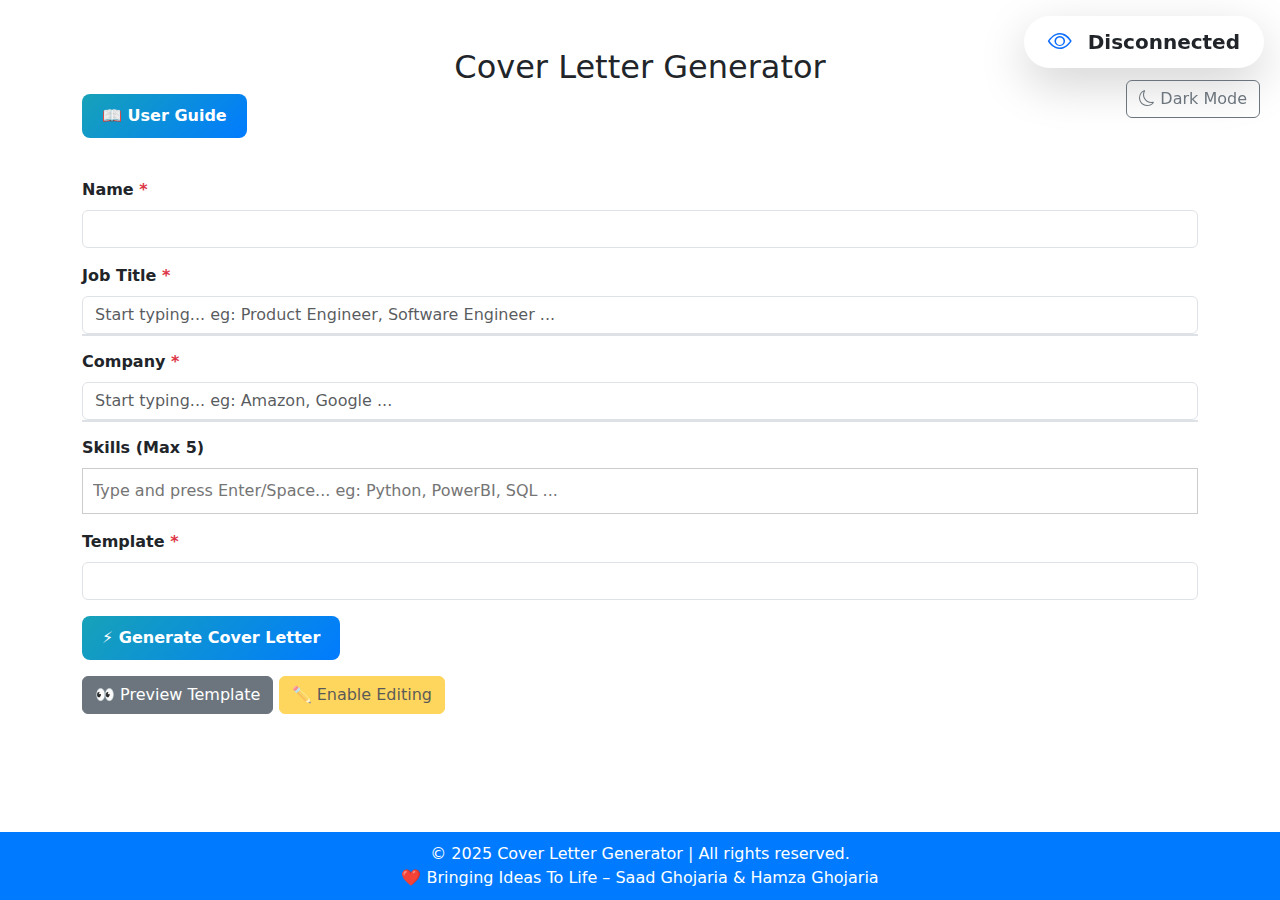
<file: Dump/26-2-8-11pm/index.html>
<!DOCTYPE html>
<html lang="en">
<head>
    <meta charset="UTF-8">
    <meta name="viewport" content="width=device-width, initial-scale=1.0">
    <title>Cover Letter Generator</title>
    <link rel="stylesheet" href="https://cdn.jsdelivr.net/npm/bootstrap@5.3.0/dist/css/bootstrap.min.css">
    <script src="https://cdn.jsdelivr.net/npm/bootstrap@5.3.0/dist/js/bootstrap.bundle.min.js"></script>    
    <!-- Bootstrap Icons -->
    <link rel="stylesheet" href="https://cdn.jsdelivr.net/npm/bootstrap-icons/font/bootstrap-icons.css">
    
    <style>
        body {
            padding-bottom: 120px; /* Adjust based on footer height */
        }
        .suggestions {
            position: absolute;
            background: var(--bs-body-bg);
            border: 1px solid var(--bs-border-color);
            max-height: 150px;
            overflow-y: auto;
            width: 100%;
            z-index: 1000;
            color: var(--bs-body-color);
        }
        .suggestion-item:hover {
            background: var(--bs-secondary-bg);
        }
        .suggestion-item {
            padding: 8px;
            cursor: pointer;
        }
        .tag-container {
            border: 1px solid #ccc;
            padding: 5px;
            display: flex;
            flex-wrap: wrap;
            min-height: 40px;
            align-items: center;
        }
        .tag {
            background: #007bff;
            color: white;
            padding: 5px 10px;
            border-radius: 5px;
            margin: 2px;
            display: flex;
            align-items: center;
        }
        .tag .remove {
            margin-left: 5px;
            cursor: pointer;
            font-weight: bold;
        }
        .tag-input {
            border: none;
            outline: none;
            flex: 1;
            padding: 5px;

        }
        .btn-custom {
            background: linear-gradient(135deg, #17a2b8, #007bff);
            border: none;
            color: white;
            padding: 10px 20px;
            font-size: 16px;
            font-weight: bold;
            border-radius: 8px;
            transition: all 0.3s ease-in-out;
        }
        .btn-custom:hover {
            background: linear-gradient(135deg, #007bff, #0056b3);
            transform: scale(1.05);
            box-shadow: 0px 4px 10px rgba(0, 0, 0, 0.2);
        }
        
        .guide-btn {
        background: linear-gradient(135deg, #17a2b8, #007bff);
        border: none;
        color: white;
        padding: 10px 20px;
        font-size: 16px;
        font-weight: bold;
        border-radius: 8px;
        transition: all 0.3s ease-in-out;
        }

        .guide-btn:hover {
            background: linear-gradient(135deg, #007bff, #0056b3);
            transform: scale(1.05);
            box-shadow: 0px 4px 10px rgba(0, 0, 0, 0.2);
        }
        .footer {
            background: #007bff;
            color: white;
            text-align: center;
            padding: 10px;
            position: fixed;
            bottom: 0;
            width: 100%;
        }
        .theme-toggle-container {
            position: fixed;
            top: 80px;
            right: 20px;
            z-index: 1050;
        }
    </style>
</head>
<body>
    <div class="container mt-5">
        <h2 class="text-center">Cover Letter Generator</h2>
        <!-- Collapsible Guide Section -->
        <button class="btn btn-info mb-3 guide-btn" type="button" data-bs-toggle="collapse" data-bs-target="#guide">📖 User Guide</button>
        <div id="guide" class="collapse">
            <div class="card card-body">
                <h5>A cover letter is a short, personalized document that helps you introduce yourself to employers. 
                    🎯 It highlights your skills, education, and enthusiasm for the job or internship. 💼✨ </h5>
                <h5>Think of it as your chance to stand out and make a great first impression! 🚀 </h5>
                <h5>📌 How to Use:</h5>
                <ul>
                    <li>📝 Enter your <b>Name</b>.</li>
                    <li>💼 Start typing a <b>Job Title</b>. If a suggestion appears, select it. Otherwise, type your own and proceed further.</li>
                    <li>🏢 Start typing a <b>Company</b> name. If a suggestion appears, select it. Otherwise, type your own and proceed further.</li>
                    <li>🛠️ Add up to <b>5 Skills</b> by typing and pressing Enter/Space.</li>
                    <li>🎨 Select a <b>Template</b> from the dropdown.</li>
                    <li>🚀 Click <b>Generate Cover Letter</b> and wait for the download link.</li>
                </ul>
                <p class="text-muted">⚡ Ensure all fields are filled for a better response.</p>
                
            </div>
        </div>
        <form id="coverLetterForm" class="mt-4">
            <div class="mb-3">
                <label class="form-label fw-bold">Name <span class="text-danger">*</span></label>
                <input type="text" class="form-control" id="name" required>
            </div>

            <!-- Job Title Search -->
            <div class="mb-3 position-relative">
                <label class="form-label fw-bold">Job Title <span class="text-danger">*</span></label>
                <input type="text" class="form-control" id="job_title" placeholder="Start typing... eg: Product Engineer, Software Engineer ..." required>
                <div id="job_suggestions" class="suggestions"></div>
            </div>

            <!-- Company Search -->
            <div class="mb-3 position-relative">
                <label class="form-label fw-bold">Company <span class="text-danger">*</span></label>
                <input type="text" class="form-control" id="company" placeholder="Start typing... eg: Amazon, Google ..." required>
                <div id="company_suggestions" class="suggestions"></div>
            </div>

            <!-- Skills Multi-Tag Input -->
            <div class="mb-3">
                <label class="form-label fw-bold">Skills (Max 5)</label>
                <div class="tag-container" id="tagContainer">
                    <input type="text" class="tag-input" id="skillInput" placeholder="Type and press Enter/Space... eg: Python, PowerBI, SQL ...">
                </div>
            </div>
            <!-- Theme Toggle Button Below Live User Count -->
            <div class="theme-toggle-container">
                <button id="themeToggle" class="btn btn-outline-secondary">
                    <i class="bi bi-moon"></i> Dark Mode
                </button>
            </div>

            <div class="mb-3">
                <label class="form-label fw-bold">Template <span class="text-danger">*</span></label>
                <select class="form-control" id="template" required></select>
            </div>
            <button type="submit" class="btn btn-custom" id="generateBtn">⚡ Generate Cover Letter</button>

        </form>
        <!-- Add Template Preview and Edit Functionality -->
        <div class="mt-3">
            <button type="button" class="btn btn-secondary" id="previewBtn">👀 Preview Template</button>
            <button type="button" class="btn btn-warning" id="editToggleBtn" disabled>✏️ Enable Editing</button>
        </div>
        
        <!-- Preview Container -->
        <div id="templatePreview" class="mt-3 p-3 border rounded" style="display:none; background: #f8f9fa; min-height: 100px;">
            <h5 class="fw-bold">Template Preview:</h5>
            <p id="previewContent">Select a template and click preview to see its content.</p>
        </div>
        
        <!-- Editable Content Area -->
        <textarea id="editContent" class="form-control mt-2" rows="5" style="display:none;"></textarea>

        <div class="mt-3 text-center" id="loader" style="display:none;">
            <div class="spinner-border text-primary" role="status">
                <span class="visually-hidden">Loading...</span>
            </div>
        </div>

        <div class="mt-3" id="downloadLink" style="display:none;">
            <a id="pdfLink" class="btn btn-custom" download>⬇️ Download Cover Letter</a>
        </div>
    </div>

    <!-- Live User Count Display (Top Right, Broader Background) -->
    <div class="position-fixed top-0 end-0 m-3 px-4 py-2 bg-white shadow-lg rounded-pill d-flex align-items-center"
        data-bs-toggle="tooltip" data-bs-placement="left" title="Live Users Online">
        <i class="bi bi-eye text-primary fs-4"></i>
        <span id="user-count" class="ms-3 fw-bold text-dark fs-5">0</span>
    </div>

    <footer class="footer">
        &copy; 2025 Cover Letter Generator | All rights reserved.<br>
        ❤️ Bringing Ideas To Life – Saad Ghojaria & Hamza Ghojaria
    </footer>

    <script>



    document.getElementById("previewBtn").addEventListener("click", async function() {
        const template = document.getElementById("template").value;
        
        if (!template) {
            alert("Please select a template.");
            return;
        }
        
        const response = await fetch(`http://127.0.0.1:8000/template_preview/?template=${template}`);
        if (response.ok) {
            const data = await response.json();
            document.getElementById("previewContent").innerHTML = data.preview;
            document.getElementById("templatePreview").style.display = "block";
            document.getElementById("editToggleBtn").disabled = false;
        } else {
            alert("Failed to load template preview.");
        }
    });
    
    document.getElementById("editToggleBtn").addEventListener("click", function() {
        const editArea = document.getElementById("editContent");
        const previewText = document.getElementById("previewContent").innerHTML;
        
        if (editArea.style.display === "none") {
            editArea.value = previewText;
            editArea.style.display = "block";
            this.textContent = "✅ Save Edits";
        } else {
            document.getElementById("previewContent").innerHTML = editArea.value;
            editArea.style.display = "none";
            this.textContent = "✏️ Enable Editing";
        }
    });





         document.addEventListener("DOMContentLoaded", function () {
            const themeToggle = document.getElementById("themeToggle");
            const root = document.documentElement;
            const form = document.getElementById("coverLetterForm");
            const currentTheme = localStorage.getItem("theme") || "light";
            
            root.setAttribute("data-bs-theme", currentTheme);
            updateButton(currentTheme);
            
            themeToggle.addEventListener("click", function (event) {
                event.preventDefault(); // Prevent form validation triggering
                const newTheme = root.getAttribute("data-bs-theme") === "light" ? "dark" : "light";
                root.setAttribute("data-bs-theme", newTheme);
                localStorage.setItem("theme", newTheme);
                updateButton(newTheme);
            });
            
            function updateButton(theme) {
                if (theme === "dark") {
                    themeToggle.innerHTML = '<i class="bi bi-sun"></i> Light Mode';
                } else {
                    themeToggle.innerHTML = '<i class="bi bi-moon"></i> Dark Mode';
                }
            }
        });


        async function logUserVisit() {
            try {
                await fetch("http://127.0.0.1:8000/log_visit/");
                console.log("User visit logged successfully.");
            } catch (error) {
                console.error("Error logging user visit:", error);
            }
        }

        // Enable Bootstrap Tooltip
        document.addEventListener("DOMContentLoaded", function () {
            var tooltipTriggerList = [].slice.call(document.querySelectorAll('[data-bs-toggle="tooltip"]'));
            var tooltipList = tooltipTriggerList.map(function (tooltipTriggerEl) {
                return new bootstrap.Tooltip(tooltipTriggerEl);
            });
        });

        const userCountElement = document.getElementById("user-count");
        const ws = new WebSocket("ws://127.0.0.1:8000/ws/live_users");

        ws.onmessage = function(event) {
            userCountElement.textContent = event.data.replace("Live Users: ", "");
        };

        ws.onerror = function() {
            userCountElement.textContent = "Error!";
        };

        ws.onclose = function() {
            userCountElement.textContent = "Disconnected";
        };




        let jobTitles = [];
        let companies = [];
        let skills = [];

        async function loadJobTitlesAndCompanies() {
            const jobTitleResponse = await fetch("http://127.0.0.1:8000/job_titles/");
            const companyResponse = await fetch("http://127.0.0.1:8000/companies/");
            
            jobTitles = (await jobTitleResponse.json()).job_titles;
            companies = (await companyResponse.json()).companies;
        }

        function showSuggestions(inputId, suggestionsId, dataList) {
            const input = document.getElementById(inputId);
            const suggestionsDiv = document.getElementById(suggestionsId);

            input.addEventListener("input", function() {
                const searchText = this.value.toLowerCase();
                suggestionsDiv.innerHTML = "";

                if (searchText.length === 0) {
                    return;
                }

                const filteredList = dataList.filter(item => item.toLowerCase().includes(searchText)).slice(0, 5);

                filteredList.forEach(item => {
                    let div = document.createElement("div");
                    div.classList.add("suggestion-item");
                    div.textContent = item;
                    div.onclick = function() {
                        input.value = item;
                        suggestionsDiv.innerHTML = "";
                    };
                    suggestionsDiv.appendChild(div);
                });
            });

            input.addEventListener("blur", function() {
                setTimeout(() => { suggestionsDiv.innerHTML = ""; }, 200);
            });
        }

        async function loadTemplates() {
            const response = await fetch("http://127.0.0.1:8000/templates/");
            const data = await response.json();
            const templateSelect = document.getElementById("template");
            templateSelect.innerHTML = "";
            data.templates.forEach(template => {
                let option = document.createElement("option");
                option.value = template;
                option.textContent = template.charAt(0).toUpperCase() + template.slice(1);
                templateSelect.appendChild(option);
            });
        }

        function addSkillTag(skill) {
            if (skill.trim() === "" || skills.includes(skill)) return;
            if (skills.length >= 5) {
                alert("You can only add up to 5 skills.");
                return;
            }
            skills.push(skill);

            const tagContainer = document.getElementById("tagContainer");
            const tag = document.createElement("div");
            tag.classList.add("tag");
            tag.textContent = skill;

            const removeButton = document.createElement("span");
            removeButton.classList.add("remove");
            removeButton.textContent = "×";
            removeButton.onclick = function () {
                tagContainer.removeChild(tag);
                skills = skills.filter(s => s !== skill);
            };

            tag.appendChild(removeButton);
            tagContainer.insertBefore(tag, document.getElementById("skillInput"));
            document.getElementById("skillInput").value = "";
        }

        document.getElementById("skillInput").addEventListener("keypress", function (event) {
            if (event.key === "Enter" || event.key === " " ) {
                event.preventDefault();
                addSkillTag(this.value);
            }
        });

        document.getElementById('coverLetterForm').addEventListener('submit', async function(event) {
            event.preventDefault();
            document.getElementById('loader').style.display = 'block';
            document.getElementById('downloadLink').style.display = 'none';

            const name = document.getElementById('name').value;
            const jobTitle = document.getElementById('job_title').value;
            const company = document.getElementById('company').value;
            const template = document.getElementById('template').value;

            const response = await fetch('http://127.0.0.1:8000/generate_cover_letter/', {
                method: 'POST',
                headers: { 'Content-Type': 'application/json' },
                body: JSON.stringify({ 
                name, 
                job_title: jobTitle, 
                company, 
                skills: skills.join(", "),  // Convert array to comma-separated string
                template 
            })
        });

            document.getElementById('loader').style.display = 'none';

            if (response.ok) {
                const blob = await response.blob();
                const link = document.getElementById('pdfLink');
                link.href = URL.createObjectURL(blob);
                link.download = `${name}_cover_letter.pdf`;
                document.getElementById('downloadLink').style.display = 'block';
            } else {
                alert('Failed to generate cover letter');
            }
        });

        window.onload = async function () {
            await logUserVisit();
            await loadJobTitlesAndCompanies();
            loadTemplates();
            showSuggestions("job_title", "job_suggestions", jobTitles);
            showSuggestions("company", "company_suggestions", companies);
        };
    </script>
</body>
</html>
</file>
<file: Frontend/styles.css>
body {
    padding-bottom: 120px;
    /* Adjust based on footer height */
}

#templatePreview {
    background: var(--bs-body-bg);
    color: var(--bs-body-color);
    border: 1px solid var(--bs-border-color);
    padding: 15px;
    border-radius: 8px;
    transition: background 0.3s ease, color 0.3s ease;
}


.suggestions {
    position: absolute;
    background: var(--bs-body-bg);
    border: 1px solid var(--bs-border-color);
    max-height: 150px;
    overflow-y: auto;
    width: 100%;
    z-index: 1000;
    color: var(--bs-body-color);
}

.suggestion-item:hover {
    background: var(--bs-secondary-bg);
}

.suggestion-item {
    padding: 8px;
    cursor: pointer;
}


.tag-container {
    border: 1px solid #ccc;
    /* Same as other input fields */
    border-radius: 8px;
    /* Rounded edges */
    padding: 8px;
    display: flex;
    flex-wrap: wrap;
    min-height: 45px;
    /* Same height as input fields */
    align-items: center;
    background: white;
    box-shadow: inset 0 1px 3px rgba(0, 0, 0, 0.1);
    /* Subtle inner shadow */
}

.tag {
    background: #007bff;
    color: white;
    padding: 5px 10px;
    border-radius: 5px;
    margin: 2px;
    display: flex;
    align-items: center;
}

.tag .remove {
    margin-left: 5px;
    cursor: pointer;
    font-weight: bold;
}

.tag-input {
    border: none;
    outline: none;
    flex: 1;
    padding: 5px;

}

.btn-custom {
    background: linear-gradient(135deg, #17a2b8, #007bff);
    border: none;
    color: white;
    padding: 10px 20px;
    font-size: 16px;
    font-weight: bold;
    border-radius: 8px;
    transition: all 0.3s ease-in-out;
}

.btn-custom:hover {
    background: linear-gradient(135deg, #007bff, #0056b3);
    transform: scale(1.05);
    box-shadow: 0px 4px 10px rgba(0, 0, 0, 0.2);
}

.guide-btn {
    background: linear-gradient(135deg, #17a2b8, #007bff);
    border: none;
    color: white;
    padding: 10px 20px;
    font-size: 16px;
    font-weight: bold;
    border-radius: 8px;
    transition: all 0.3s ease-in-out;
}

.guide-btn:hover {
    background: linear-gradient(135deg, #007bff, #0056b3);
    transform: scale(1.05);
    box-shadow: 0px 4px 10px rgba(0, 0, 0, 0.2);
}

.footer {
    background: #007bff;
    color: white;
    text-align: center;
    padding: 10px;
    position: fixed;
    bottom: 0;
    width: 100%;
}

.theme-toggle-container {
    position: fixed;
    top: 90px;
    right: 20px;
    z-index: 1050;
}


.feedback-container {
    position: fixed;
    top: 140px;
    right: 20px;
    z-index: 1050;
}

#feedbackToggle {
    background: linear-gradient(135deg, #17a2b8, #007bff);
    color: white;
    border: none;
    padding: 10px 15px;
    font-size: 16px;
    font-weight: bold;
    border-radius: 8px;
    cursor: pointer;
    transition: all 0.3s ease-in-out;
}

#feedbackToggle:hover {
    background: linear-gradient(135deg, #007bff, #0056b3);
}

.feedback-form {
    display: none;
    position: absolute;
    top: 50px;
    right: 0;
    width: 250px;
    background: white;
    border: 1px solid #ccc;
    border-radius: 8px;
    padding: 15px;
    box-shadow: 0px 4px 10px rgba(0, 0, 0, 0.2);
}

.download-container {
    margin-top: 60px;
    text-align: center;
}

.download-container p {
    font-size: 14px;
    color: #6c757d;
}

.download-container .btn-success {
    background: linear-gradient(135deg, #28a745, #218838);
    border: none;
    padding: 10px 15px;
    font-size: 16px;
    font-weight: bold;
    border-radius: 8px;
    cursor: pointer;
    transition: all 0.3s ease-in-out;
}

.download-container .btn-success:hover {
    background: linear-gradient(135deg, #218838, #1e7e34);
}

.skills-list-container {
    border: 1px solid #ccc;
    /* Matching tag-container */
    border-radius: 8px;
    padding: 8px;
    margin-top: 5px;
    background: var(--bs-body-bg);
    display: flex;
    flex-wrap: wrap;
    gap: 8px;
    max-width: 100%;
    overflow-x: auto;
    /* Horizontal scrolling */
    white-space: nowrap;
    /* Prevent wrapping */
}

/* Make skill items match the added tags */
.skill-item {
    background: #007bff;
    /* Same as tags */
    color: white;
    padding: 6px 12px;
    border-radius: 20px;
    cursor: pointer;
    transition: all 0.3s ease;
    display: inline-block;
    font-size: 14px;
    border: 1px solid transparent;
    margin-right: 6px;
}

.skill-item:hover,
.skill-item.selected {
    background: #17a2b8;
    /* Similar to selected tag */
    border: 1px solid #007bff;
}

.skill-item:last-child {
    margin-right: 0;
    /* Remove margin for last item */
}

[data-bs-theme="dark"] .tag-container {
    background: var(--bs-dark-bg);
    /* Match other input fields */
    border-color: var(--bs-border-color);
    color: var(--bs-body-color);
}

[data-bs-theme="dark"] .tag-input {
    background: var(--bs-dark-bg);
    /* Match input background */
    color: var(--bs-body-color);
    /* Match input text color */
}

[data-bs-theme="dark"] .tag-input::placeholder {
    color: rgba(255, 255, 255, 0.6);
    /* Adjust placeholder visibility */
}


.confetti-container {
    position: fixed;
    top: 0;
    left: 0;
    width: 100%;
    height: 100%;
    overflow: hidden;
    pointer-events: none;
    z-index: 9999;
}

.confetti {
    position: absolute;
    width: 8px;
    height: 8px;
    background-color: red;
    opacity: 0.8;
    border-radius: 50%;
    animation: confetti-fall linear infinite;
}

@keyframes confetti-fall {
    0% {
        transform: translateY(0) rotate(0deg);
        opacity: 1;
    }

    100% {
        transform: translateY(100vh) rotate(720deg);
        opacity: 0;
    }
}

#totalCoverLetters {
    font-size: 18px;
    font-weight: bold;
    color: #007bff;
    background: #f8f9fa;
    padding: 10px;
    border-radius: 8px;
    display: inline-block;
    margin-top: 10px;
}

@media (max-width: 576px) {
    #liveUserBlock {
        top: 10px;
        right: 10px;
        transform: scale(0.8); /* Optional: Make it smaller on mobile */
        z-index: 1051; /* Ensure it stays above but not blocking */
    }

    h2.text-center {
        margin-top: 60px; /* Push title lower so they don’t overlap */
    }
}
</file>
